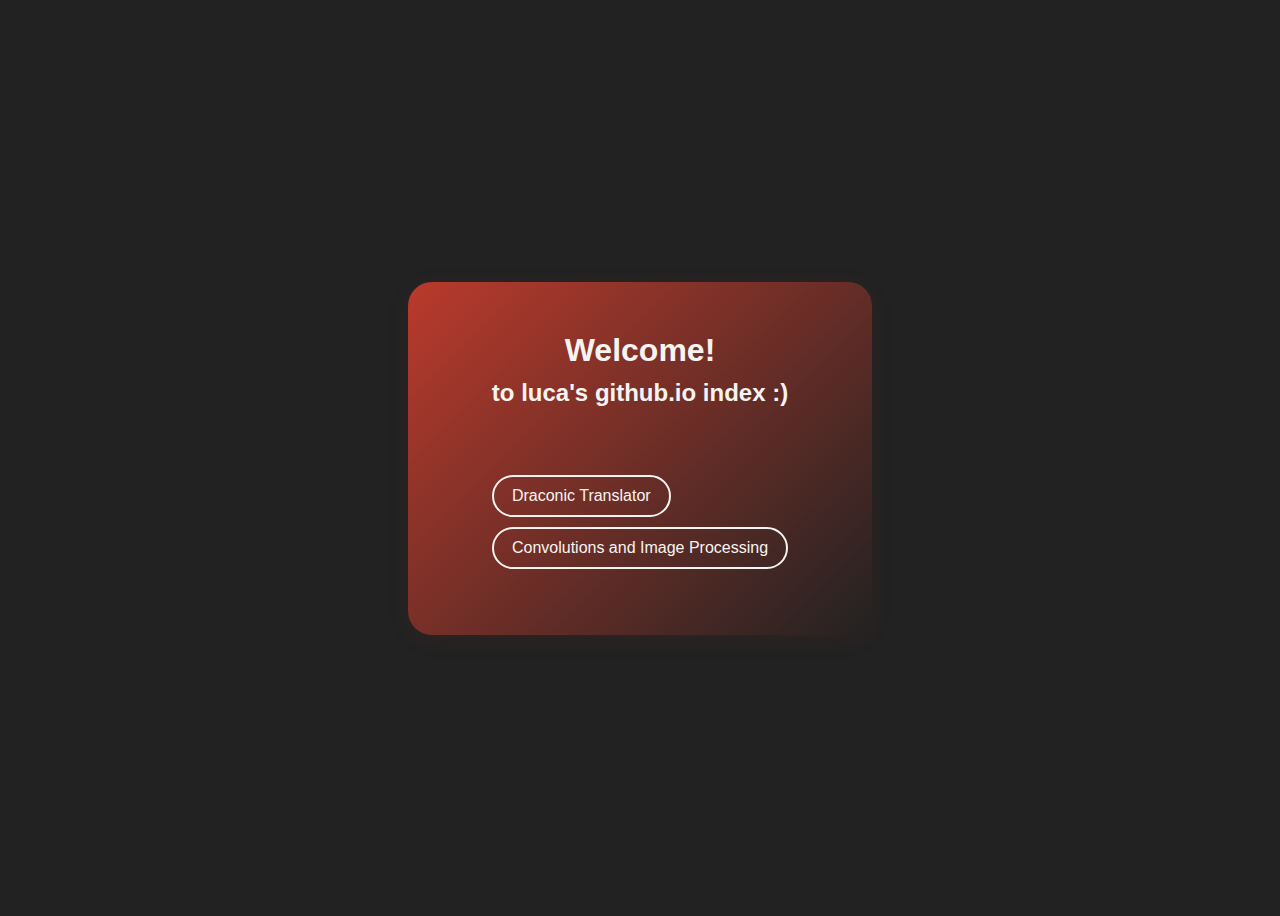
<file: index.html>
<!DOCTYPE html>
<html lang="en">
<head>
    <meta charset="UTF-8">
    <meta name="viewport" content="width=device-width, initial-scale=1.0">
    <title>leafy-luca github index</title>
    <style>
        body {
            font-family: "Telegraf", sans-serif;
            background: #222222;
            color: #f6f4f1;
            min-height: 100vh;
            display: flex;
            flex-direction: column;
            align-items: center;
            justify-content: center;
        }
        .card {
            background: linear-gradient(135deg, #ba3a2c 0%, #222222 100%);
            box-shadow: 0 4px 24px rgba(186,58,44,0.08);
            border-radius: 24px;
            padding: 40px 32px;
            max-width: 400px;
            width: 100%;
            display: flex;
            flex-direction: column;
            align-items: center;
        }
        header {
            text-align: center;
            margin-bottom: 2rem;
        }
        h1, h2, h3 {
            font-weight: 800;
            color: #f6f4f1;
            margin: 10px;
        }
        ul {
            list-style: none;
            padding: 0;
        }
        li {
            margin: 10px 0;
        }
        /* Botão estilo */
        a {
            display: inline-block;
            background: transparent;
            color: #f6f4f1;
            border: 2px solid #f6f4f1;
            padding: 10px 18px;
            border-radius: 999px;
            text-decoration: none;
            font-size: 1rem;
            font-weight: 500;
            transition: background 0.2s, color 0.2s;
        }
        a:hover {
            background: #222222;
            color: #f6f4f1;
        }
    </style>
</head>
<body>
    <div class="card">
        <header>
            <h1>Welcome!</h1>
            <h2>to luca's github.io index :)</h2>
        </header>
        <ul>
            <li><a href="https://leafy-luca.github.io/translator/">Draconic Translator</a></li>
            <li><a href="https://leafy-luca.github.io/math-convolutions/">Convolutions and Image Processing</a></li>
        </ul>
    </div>
</body>
</html>
</file>
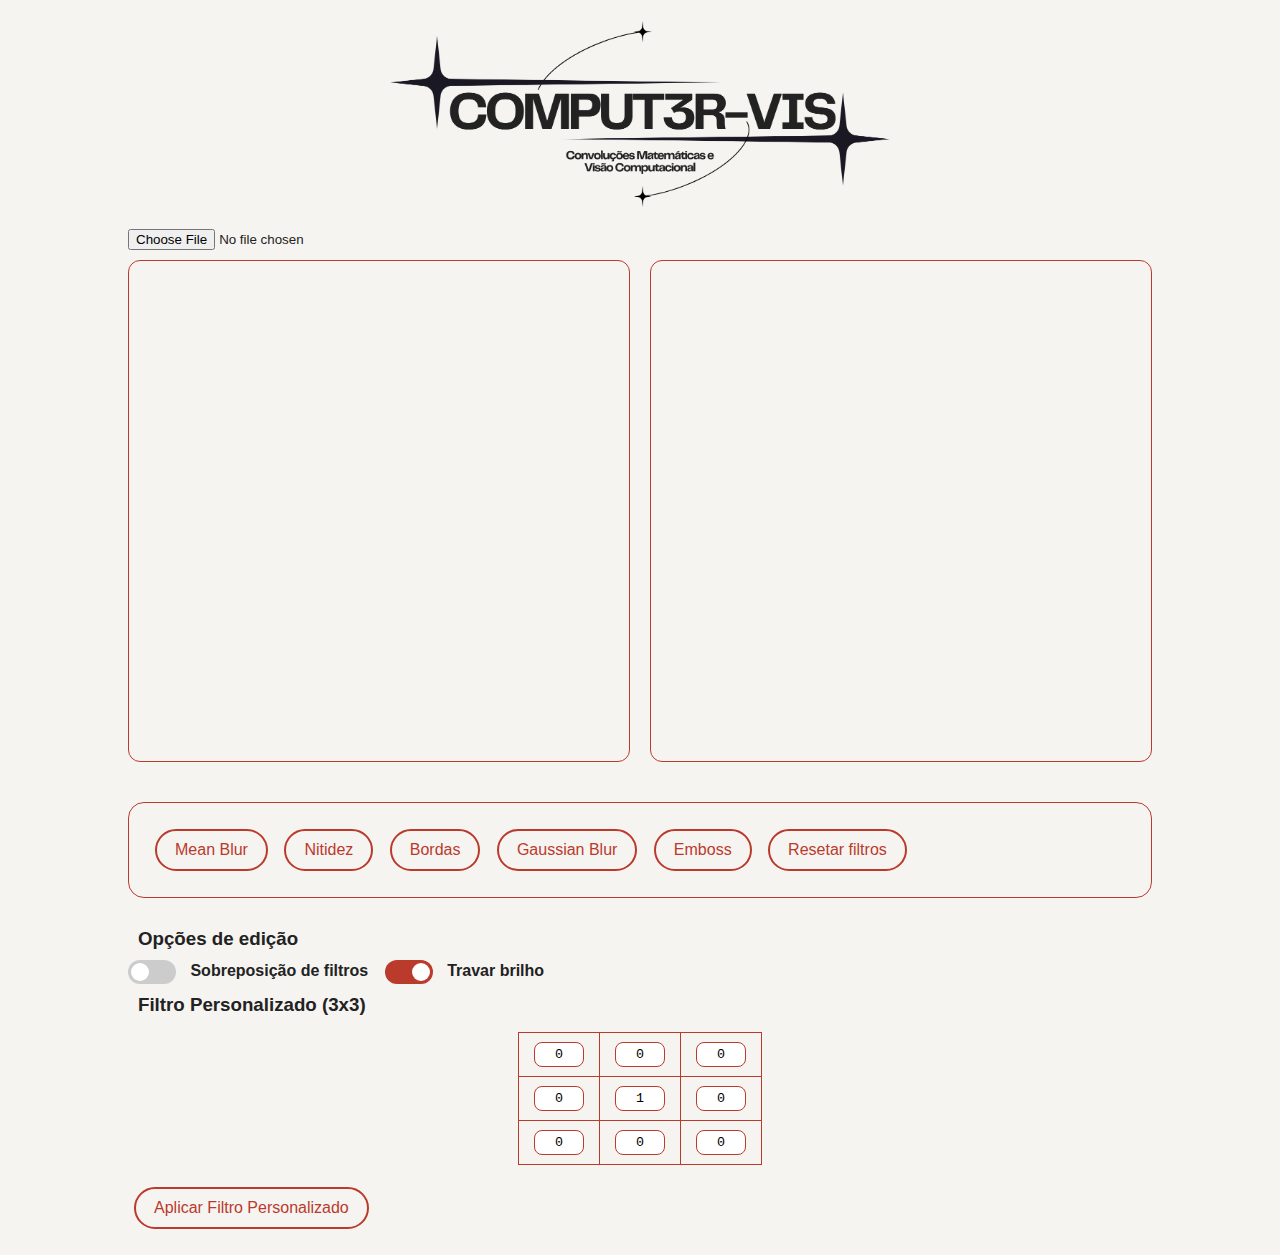
<file: math-convolutions/index.html>
<!DOCTYPE html>
<html lang="pt-BR">
<head>
  <meta charset="UTF-8" />
  <title>COMPUTER-VIS</title>
  <link rel="stylesheet" href="styles.css" />
</head>
<body>
  <div class="main-content">
    <img id="logo" src="logo.png" alt="COMPUTER-VIS Logo">
    <h1></h1>

    <input type="file" id="upload" accept="image/*" />

    <div id="container" class="canvas-container">
      <canvas id="original" width="500" height="500"></canvas>
      <canvas id="filtered" width="500" height="500"></canvas>
    </div>

    <div class="controls">
      <button onclick="applyFilter('meanblur')">Mean Blur</button>
      <button onclick="applyFilter('sharpen')">Nitidez</button>
      <button onclick="applyFilter('edge')">Bordas</button>
      <button onclick="applyFilter('gaussian')">Gaussian Blur</button>
      <button onclick="applyFilter('emboss')">Emboss</button>
      <button onclick="resetFilters()">Resetar filtros</button>
    </div>

    <div class="options">
      <h3>Opções de edição</h3>
      <label>
        <span class="switch">
          <input type="checkbox" id="stacking" />
          <span class="slider"></span>
        </span>
        Sobreposição de filtros
      </label>
      <label>
        <span class="switch">
          <input type="checkbox" id="lockBrightness" checked />
          <span class="slider"></span>
        </span>
        Travar brilho
      </label>
    </div>

    <div class="custom-filter">
      <h3>Filtro Personalizado (3x3)</h3>
      <div id="customFilter">
        <table>
          <tbody>
            <tr>
              <td><input class="matrix-input" id="m00" value="0" /></td>
              <td><input class="matrix-input" id="m01" value="0" /></td>
              <td><input class="matrix-input" id="m02" value="0" /></td>
            </tr>
            <tr>
              <td><input class="matrix-input" id="m10" value="0" /></td>
              <td><input class="matrix-input" id="m11" value="1" /></td>
              <td><input class="matrix-input" id="m12" value="0" /></td>
            </tr>
            <tr>
              <td><input class="matrix-input" id="m20" value="0" /></td>
              <td><input class="matrix-input" id="m21" value="0" /></td>
              <td><input class="matrix-input" id="m22" value="0" /></td>
            </tr>
          </tbody>
        </table>
        <button onclick="applyCustomFilter()">Aplicar Filtro Personalizado</button>
      </div>
    </div>
  </div>

  <script src="script.js"></script>
</body>
</html>
</file>
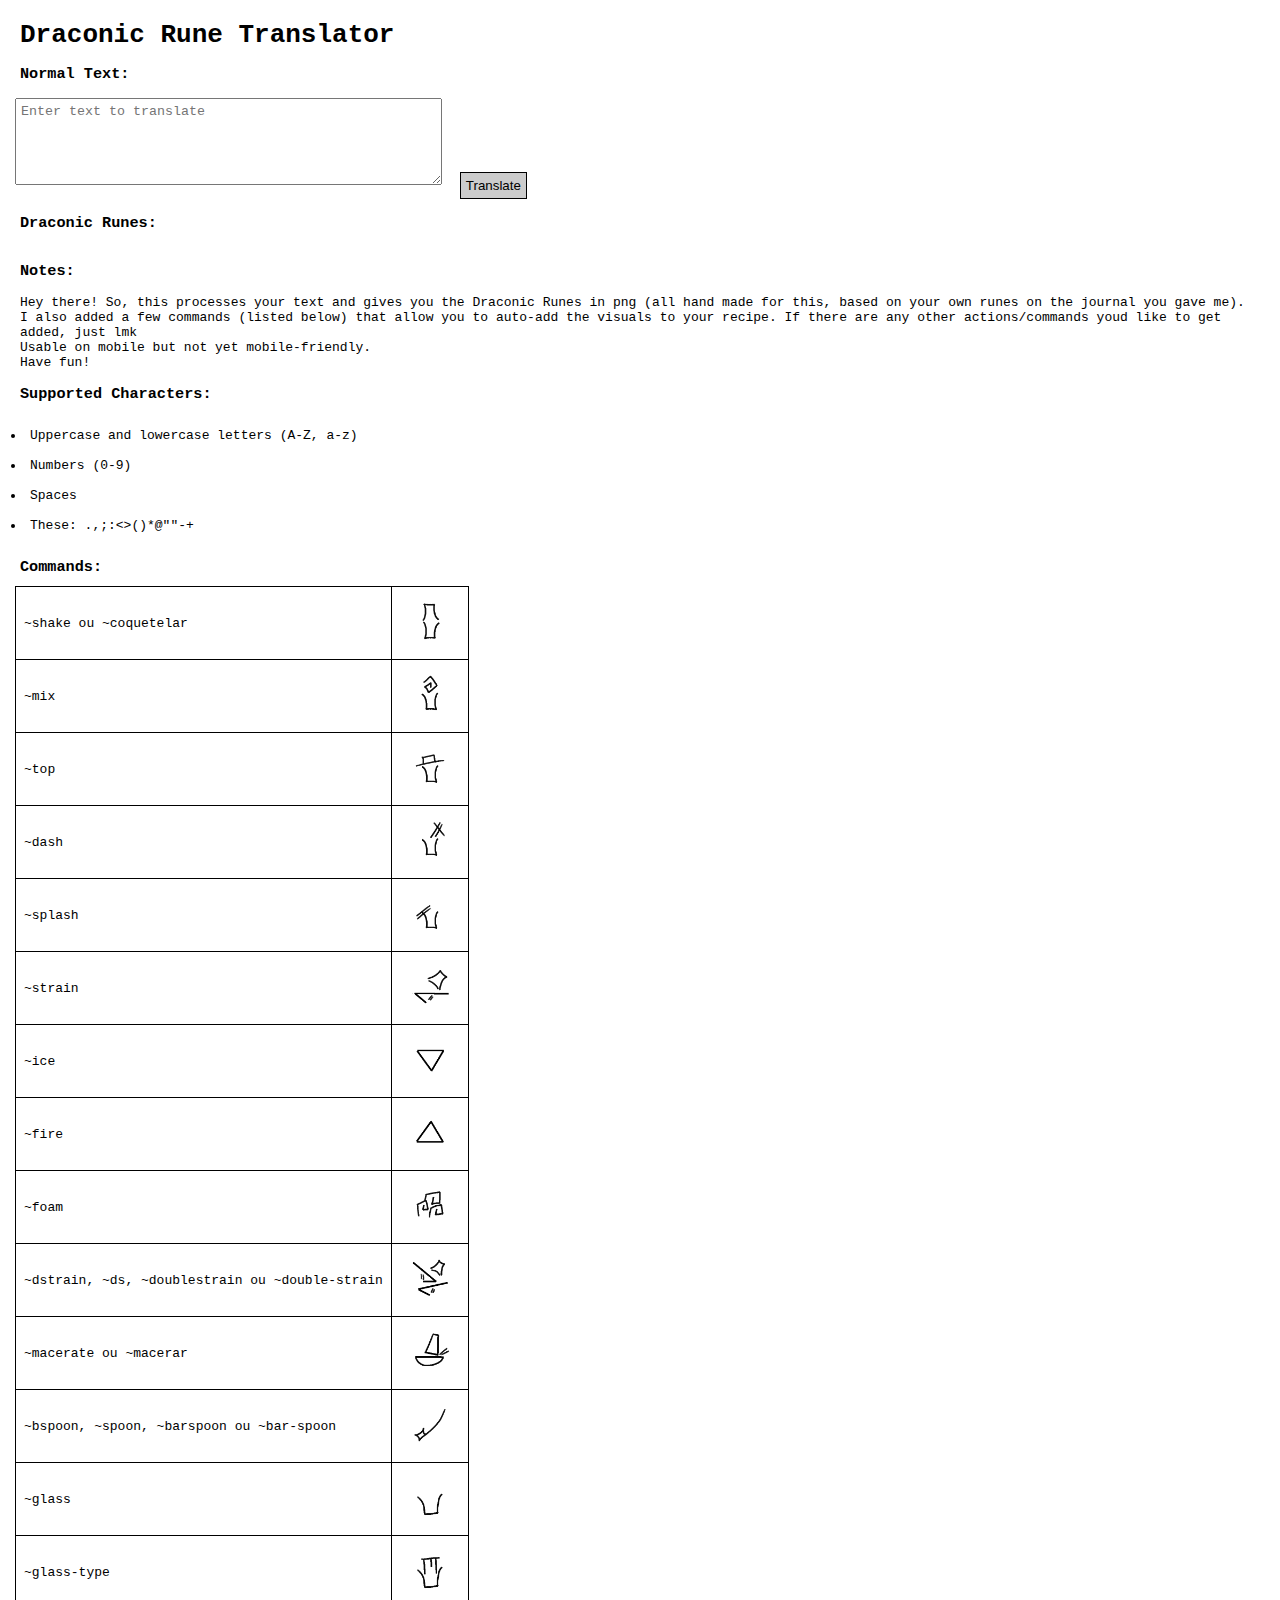
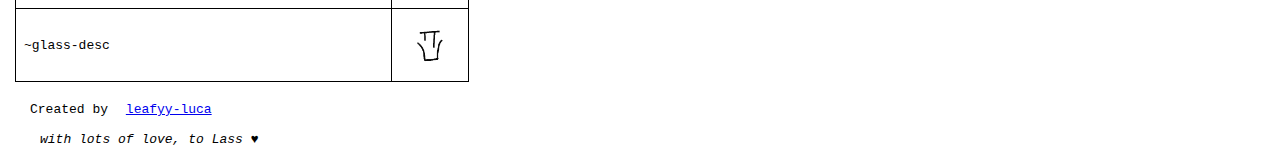
<file: translator/index.html>
<!DOCTYPE html>
<html lang="en">
<head>
    <meta charset="UTF-8">
    <meta name="viewport" content="width=device-width, initial-scale=1.0">
    <title>Draconic Translator</title>
    <link rel="stylesheet" href="styles.css">
</head>
<body>
    <h1>Draconic Rune Translator</h1>
        <h3>Normal Text:</h3>
            <textarea id="inputText" rows="5" cols="50" placeholder="Enter text to translate"></textarea>
            <button id="translateButton">Translate</button>
        <h3>Draconic Runes:</h3>
            <div id="translationResult"></div>
        <h3>Notes:</h3>
            <p>Hey there! So, this processes your text and gives you the Draconic Runes in png (all hand made for this, based on your own runes on the journal you gave me). 
            <br>I also added a few commands (listed below) that allow you to auto-add the visuals to your recipe. If there are any other actions/commands youd like to get added, just lmk
            <br>Usable on mobile but not yet mobile-friendly.
            <br>Have fun!</p>
        <h3>Supported Characters:</h3>
            <ul>
                <li>Uppercase and lowercase letters (A-Z, a-z)</li>
                <li>Numbers (0-9)</li>
                <li>Spaces</li>
                <li>These: .,;:<>()*@""-+</li>
            </ul>
        <h3>Commands:</h3>
    <table border="1" cellpadding="6" cellspacing="0">
        <tbody>
            <tr>
                <td>~shake ou ~coquetelar</td>
                <td><img src="RUNES/DRACONIC/shake.png" alt="Coquetelar"></td>
            </tr>
            <tr>
                <td>~mix</td>
                <td><img src="RUNES/DRACONIC/mix.png" alt="Mix"></td>
            </tr>
            <tr>
                <td>~top</td>
                <td><img src="RUNES/DRACONIC/top.png" alt="Top"></td>
            </tr>
            <tr>
                <td>~dash</td>
                <td><img src="RUNES/DRACONIC/dashs.png" alt="Dash"></td>
            </tr>
            <tr>
                <td>~splash</td>
                <td><img src="RUNES/DRACONIC/splash.png" alt="Splash"></td>
            </tr>
            <tr>
                <td>~strain</td>
                <td><img src="RUNES/DRACONIC/strain.png" alt="Strain"></td>
            </tr>
            <tr>
                <td>~ice</td>
                <td><img src="RUNES/DRACONIC/ice.png" alt="Ice"></td>
            </tr>
            <tr>
                <td>~fire</td>
                <td><img src="RUNES/DRACONIC/fire.png" alt="Fire"></td>
            </tr>
            <tr>
                <td>~foam</td>
                <td><img src="RUNES/DRACONIC/foam.png" alt="Foam"></td>
            </tr>
            <tr>
                <td>~dstrain, ~ds, ~doublestrain ou ~double-strain</td>
                <td><img src="RUNES/DRACONIC/doublestrain.png" alt="Double Strain"></td>
            </tr>
            <tr>
                <td>~macerate ou ~macerar</td>
                <td><img src="RUNES/DRACONIC/macerate.png" alt="Macerate"></td>
            </tr>
            <tr>
                <td>~bspoon, ~spoon, ~barspoon ou ~bar-spoon</td>
                <td><img src="RUNES/DRACONIC/bar-spoon.png" alt="Bar Spoon"></td>
            </tr>
            <tr>
                <td>~glass</td>
                <td><img src="RUNES/DRACONIC/glass.png" alt="Glass"></td>
            </tr>
            <tr>
                <td>~glass-type</td>
                <td><img src="RUNES/DRACONIC/glass-type.png" alt="Glass Type"></td>
            </tr>
            <tr>
                <td>~glass-desc</td>
                <td><img src="RUNES/DRACONIC/glass-desc.png" alt="Glass Description"></td>
            </tr>
        </tbody>
    </table>
    <script src="js/runemap.js"></script>
    <script src="js/script.js"></script>
</body>
<footer>
    <p>Created by <a href="https://leafyluca.straw.page">leafyy-luca</a></p>
    <p><i>with lots of love, to Lass &hearts;</i></p>
</footer>
</html>
</file>
<file: translator/styles.css>
* {
    box-sizing: border-box;
    margin: 5px;
    padding: 5px;
}

body {
    font-family: monospace;
    background: #fff;
    color: #000;
    margin: 0;
    padding: 0;
}

button {
    border: 1px solid #000;
    border-radius: 0;
    background: #ccc;
    color: #000;
}

img {
    width: 50px;
}

/* #translationResult,
dd {
    background: none;
    border-radius: 0;
    box-shadow: none;
    padding: 8px;
    border: 1px solid #000;
}


dt {
    font-weight: bold;
    margin-bottom: 4px;
    display: block;
    font-family: monospace;
    font-size: 0.9rem;
    background: none;
    padding: 0;
} */

table {
    border-collapse: collapse;
    font-family: monospace;
    /*width: 100%;*/
}

th, td {
    border: 1px solid black;
    padding: 4px 8px;
    text-align: left;
}
</file>
<file: math-convolutions/styles.css>
/* Reset and base styles */
* {
  box-sizing: border-box;
  margin: 0;
  padding: 0;
}

body {
  font-family: "Telegraf", sans-serif;
  background: #f6f4f1;
  color: #222222;
  min-height: 100vh;
  display: flex;
  justify-content: center;
  align-items: center;
  padding: 20px;
}

.wrapper {
  width: 100%;
  /*max-width: 1200px;*/
  display: flex;
  flex-direction: column;
  align-items: center;
  text-align: center;
}

/* Typography */
h1, h2, h3 {
  font-weight: 800;
  color: #222222;
  margin: 10px;
}

h1 {
  font-size: 3rem;
  margin-bottom: 1rem;
}

p {
  font-size: 1.2rem;
  line-height: 1.6;
  margin-bottom: 1rem;
}

/* Canvas */
canvas {
  border-radius: 12px;
  background: #f6f4f1;
  border: 1px solid #ba3a2c;
  max-width: 100%;
  height: auto;
}

/* Containers */
#container {
  display: flex;
  flex-wrap: wrap;
  gap: 20px;
  justify-content: center;
  padding: 10px 0;
}

.controls {
  background: #f6f4f1;
  padding: 20px;
  border-radius: 16px;
  border: 1px solid #ba3a2c;
  width: 100%;
  /*max-width: 800px;*/
  margin-top: 1rem;
  margin: 30px auto;
}

/* Buttons */
button, input[type="button"] {
  background: transparent;
  color: #ba3a2c;
  border: 2px solid #ba3a2c;
  padding: 10px 18px;
  margin: 6px;
  border-radius: 999px;
  cursor: pointer;
  font-size: 1rem;
  font-weight: 500;
  transition: background 0.2s, color 0.2s;
}

button:hover, input[type="button"]:hover {
  background: #ba3a2c;
  color: #f6f4f1;
}

/* Inputs */
input[type="checkbox"] {
  accent-color: #ba3a2c;
  margin-right: 8px;
}

.matrix-input {
  width: 50px;
  text-align: center;
  margin: 3px;
  border: 1px solid #ba3a2c;
  border-radius: 8px;
  font-family: monospace;
  padding: 4px;
}

/* Labels */
label {
  font-weight: 600;
  margin-right: 12px;
}

/* Images */
img {
  width: 80px;
}

/* Tables */
table {
  border-collapse: collapse;
  font-family: monospace;
  margin: 1rem auto;
}

th, td {
  border: 1px solid #ba3a2c;
  padding: 6px 12px;
}

/* Tags */
.tag {
  display: inline-block;
  border: 2px solid #ba3a2c;
  color: #ba3a2c;
  padding: 6px 16px;
  border-radius: 999px;
  font-size: 1rem;
  margin: 5px;
}

/* Switch (checkbox as toggle) */
.switch {
  position: relative;
  display: inline-block;
  width: 48px;
  height: 24px;
  vertical-align: middle;
  margin-right: 10px;
}

.switch input {
  opacity: 0;
  width: 0;
  height: 0;
}

.slider {
  position: absolute;
  cursor: pointer;
  top: 0;
  left: 0;
  right: 0;
  bottom: 0;
  background-color: #ccc;
  transition: .4s;
  border-radius: 24px;
}

.slider:before {
  position: absolute;
  content: "";
  height: 18px;
  width: 18px;
  left: 3px;
  bottom: 3px;
  background-color: white;
  transition: .4s;
  border-radius: 50%;
}

.switch input:checked + .slider {
  background-color: #ba3a2c;
}

.switch input:focus + .slider {
  box-shadow: 0 0 1px #ba3a2c;
}

.switch input:checked + .slider:before {
  transform: translateX(24px);
}

#logo {
  width: 500px;
  height: auto;
  margin-bottom: 20px;
  display: block;
  margin-left: auto;
  margin-right: auto;
}

/* Responsiveness */
@media (max-width: 768px) {
  h1 {
    font-size: 2.2rem;
  }

  .controls {
    padding: 16px;
  }
}
</file>
